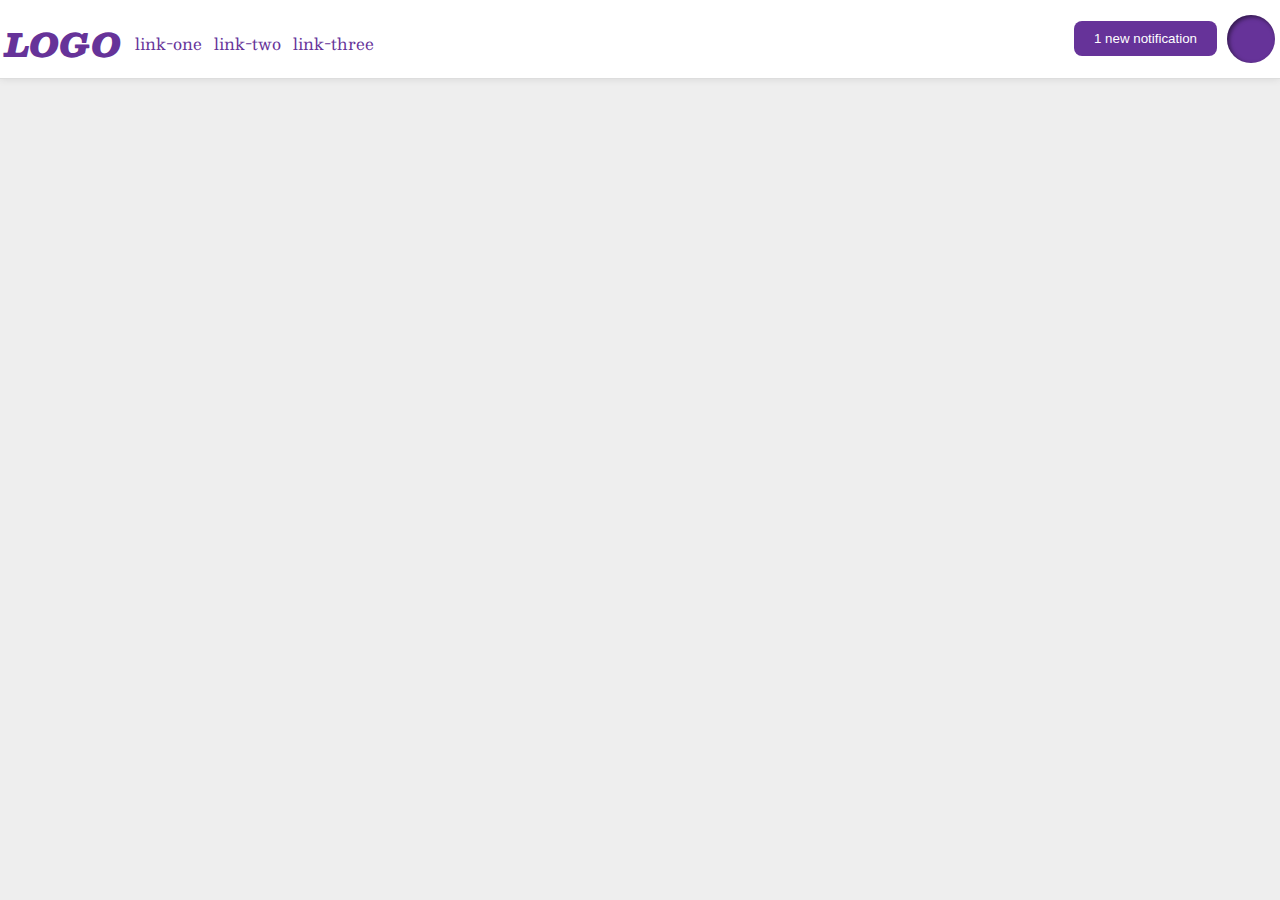
<file: flex/03-flex-header-2/index.html>
<!DOCTYPE html>
<html lang="en">
  <head>
    <meta charset="UTF-8" />
    <meta http-equiv="X-UA-Compatible" content="IE=edge" />
    <meta name="viewport" content="width=device-width, initial-scale=1.0" />
    <title>Flex Header 2</title>
    <link rel="stylesheet" href="style.css" />
  </head>
  <body>
    <div class="header">
      <div class="itmes">
        <div class="logo">LOGO</div>
        <ul class="links">
          <li><a href="google.com">link-one</a></li>
          <li><a href="google.com">link-two</a></li>
          <li><a href="google.com">link-three</a></li>
        </ul>
      </div>

      <button class="notifications">1 new notification</button>
      <div class="profile-image"></div>
    </div>
  </body>
</html>
</file>
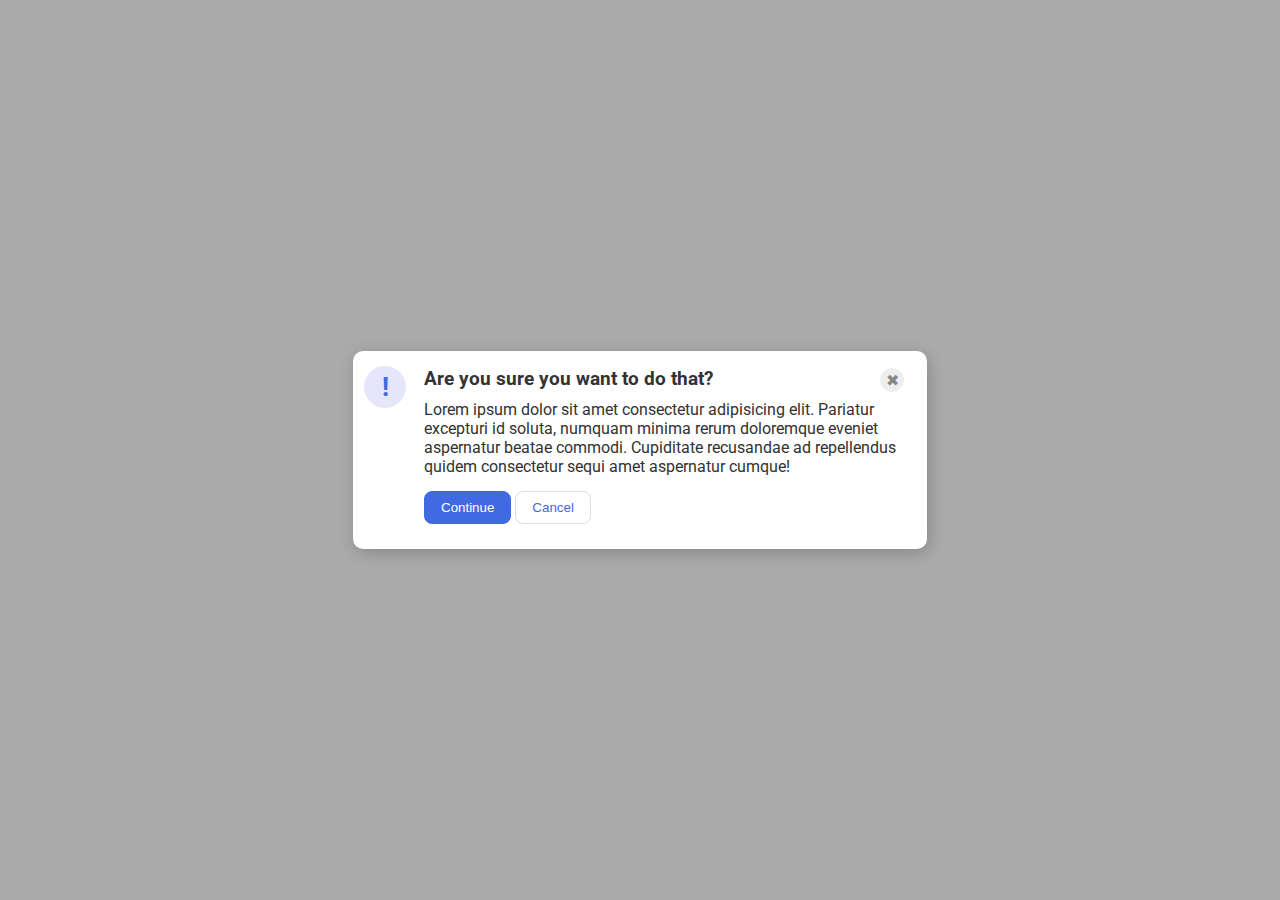
<file: flex/05-flex-modal/index.html>
<!DOCTYPE html>
<html lang="en">
  <head>
    <meta charset="UTF-8" />
    <meta http-equiv="X-UA-Compatible" content="IE=edge" />
    <meta name="viewport" content="width=device-width, initial-scale=1.0" />
    <link rel="stylesheet" href="style.css" />
    <title>Modal</title>
  </head>
  <body>
    <div class="modal">
      <article class="icons">
        <div class="icon">!</div>
      </article>

      <div class="header">
        <h3>Are you sure you want to do that?</h3>
        <button class="close-button">✖</button>
      </div>

      <div class="container">
        <div class="text">
          Lorem ipsum dolor sit amet consectetur adipisicing elit. Pariatur
          excepturi id soluta, numquam minima rerum doloremque eveniet
          aspernatur beatae commodi. Cupiditate recusandae ad repellendus quidem
          consectetur sequi amet aspernatur cumque!
        </div>
        <button class="continue">Continue</button>
        <button class="cancel">Cancel</button>
      </div>
    </div>
  </body>
</html>
</file>
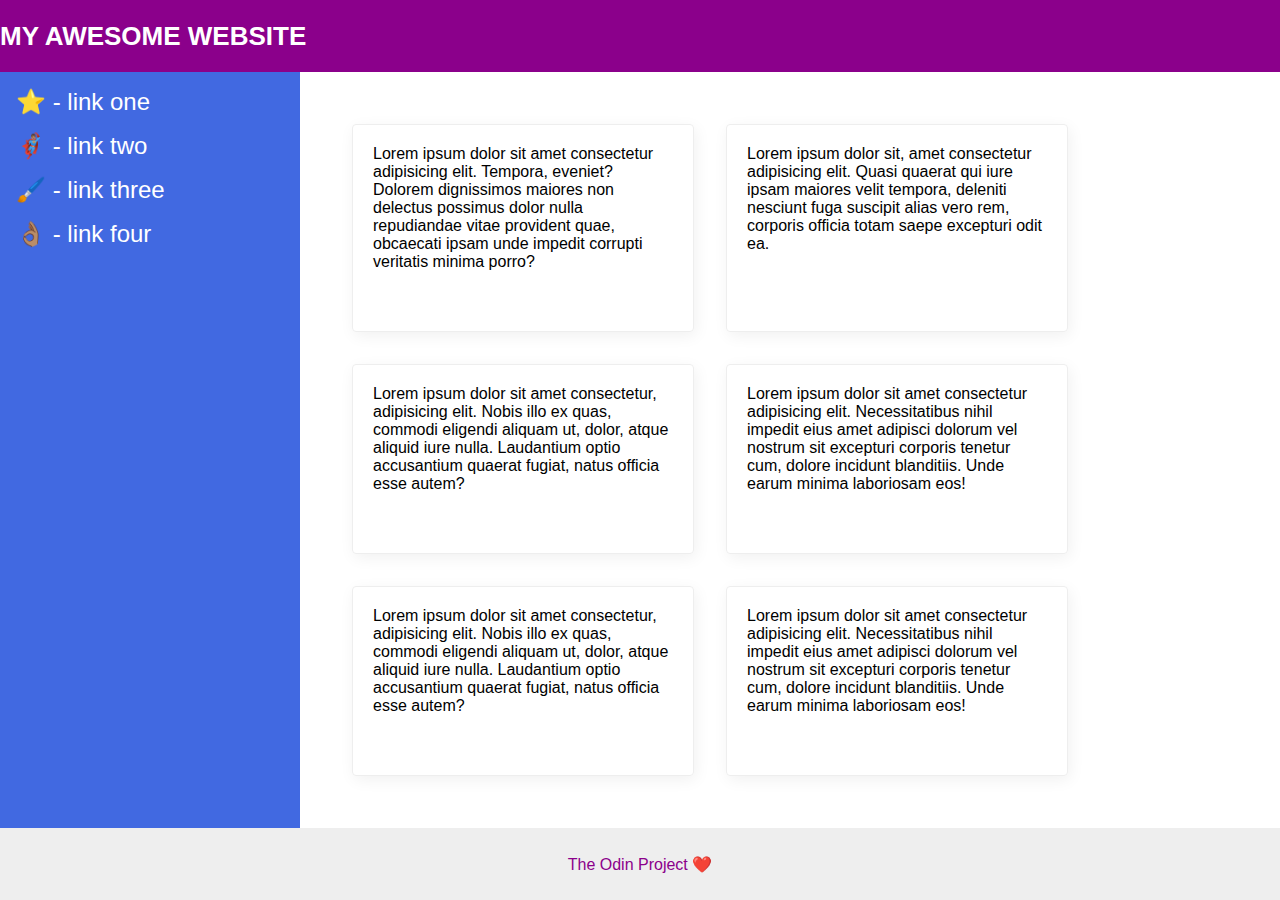
<file: flex/07-flex-layout-2/index.html>
<!DOCTYPE html>
<html lang="en">
  <head>
    <meta charset="UTF-8" />
    <meta http-equiv="X-UA-Compatible" content="IE=edge" />
    <meta name="viewport" content="width=device-width, initial-scale=1.0" />
    <title>The Holy Grail</title>
    <link rel="stylesheet" href="style.css" />
  </head>
  <body>
    <div class="header">MY AWESOME WEBSITE</div>
    <div class="container">
      <div class="sidebar">
        <ul>
          <li><a href="#">⭐ - link one</a></li>
          <li><a href="#">🦸🏽‍♂️ - link two</a></li>
          <li><a href="#">🖌️ - link three</a></li>
          <li><a href="#">👌🏽 - link four</a></li>
        </ul>
      </div>
      <div class="cards">
        <div class="card">
          Lorem ipsum dolor sit amet consectetur adipisicing elit. Tempora,
          eveniet? Dolorem dignissimos maiores non delectus possimus dolor nulla
          repudiandae vitae provident quae, obcaecati ipsam unde impedit
          corrupti veritatis minima porro?
        </div>
        <div class="card">
          Lorem ipsum dolor sit, amet consectetur adipisicing elit. Quasi
          quaerat qui iure ipsam maiores velit tempora, deleniti nesciunt fuga
          suscipit alias vero rem, corporis officia totam saepe excepturi odit
          ea.
        </div>
        <div class="card">
          Lorem ipsum dolor sit amet consectetur, adipisicing elit. Nobis illo
          ex quas, commodi eligendi aliquam ut, dolor, atque aliquid iure nulla.
          Laudantium optio accusantium quaerat fugiat, natus officia esse autem?
        </div>
        <div class="card">
          Lorem ipsum dolor sit amet consectetur adipisicing elit.
          Necessitatibus nihil impedit eius amet adipisci dolorum vel nostrum
          sit excepturi corporis tenetur cum, dolore incidunt blanditiis. Unde
          earum minima laboriosam eos!
        </div>
        <div class="card">
          Lorem ipsum dolor sit amet consectetur, adipisicing elit. Nobis illo
          ex quas, commodi eligendi aliquam ut, dolor, atque aliquid iure nulla.
          Laudantium optio accusantium quaerat fugiat, natus officia esse autem?
        </div>
        <div class="card">
          Lorem ipsum dolor sit amet consectetur adipisicing elit.
          Necessitatibus nihil impedit eius amet adipisci dolorum vel nostrum
          sit excepturi corporis tenetur cum, dolore incidunt blanditiis. Unde
          earum minima laboriosam eos!
        </div>
      </div>
    </div>
    <div class="footer">The Odin Project ❤️</div>
  </body>
</html>
</file>
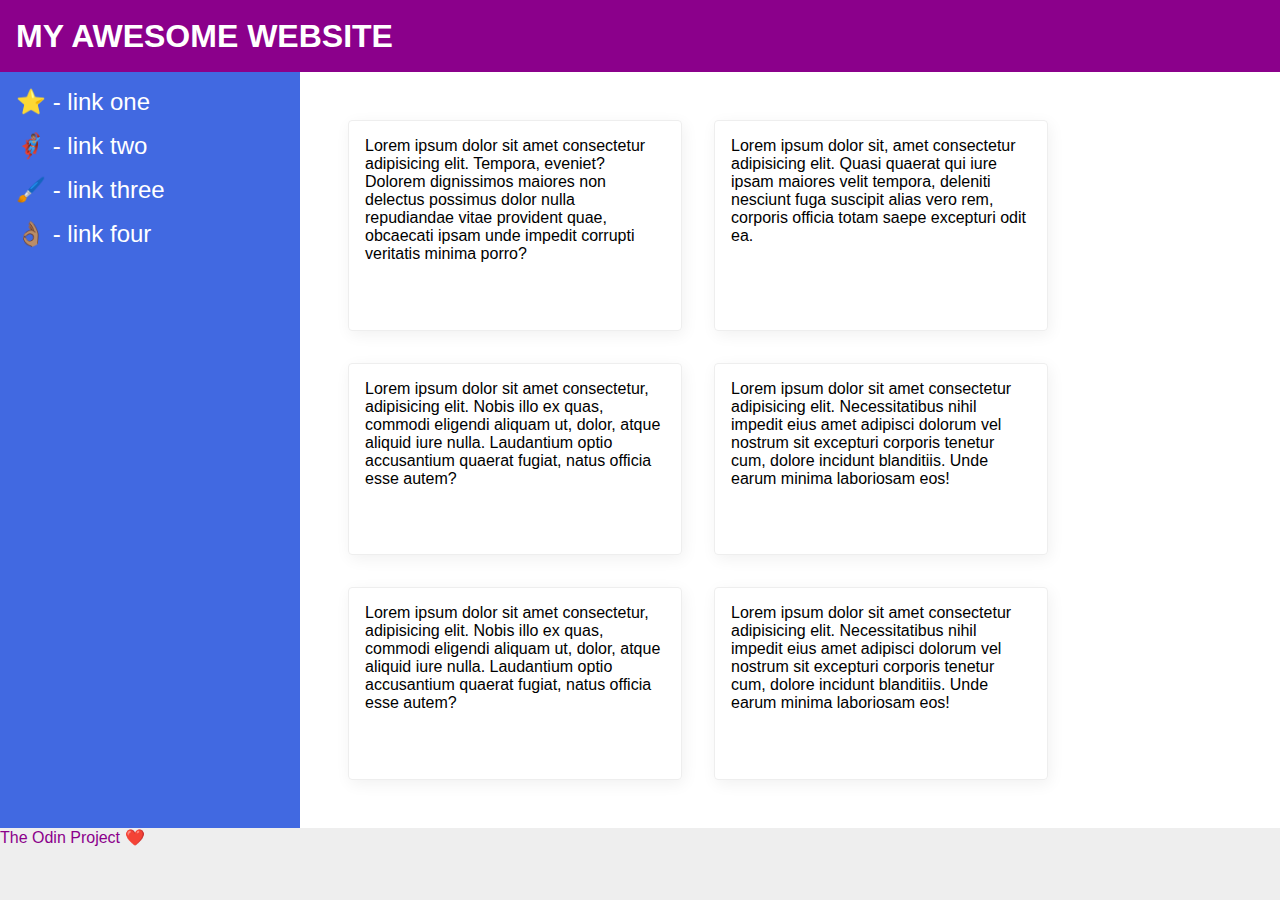
<file: flex/07-flex-layout-2/solution/solution.html>
<!DOCTYPE html>
<html lang="en">
  <head>
    <meta charset="UTF-8" />
    <meta http-equiv="X-UA-Compatible" content="IE=edge" />
    <meta name="viewport" content="width=device-width, initial-scale=1.0" />
    <title>The Holy Grail</title>
    <link rel="stylesheet" href="solution.css" />
  </head>
  <body>
    <div class="header">MY AWESOME WEBSITE</div>
    <div class="body">
      <div class="sidebar">
        <ul>
          <li><a href="#">⭐ - link one</a></li>
          <li><a href="#">🦸🏽‍♂️ - link two</a></li>
          <li><a href="#">🖌️ - link three</a></li>
          <li><a href="#">👌🏽 - link four</a></li>
        </ul>
      </div>
      <div class="container">
        <div class="card">
          Lorem ipsum dolor sit amet consectetur adipisicing elit. Tempora,
          eveniet? Dolorem dignissimos maiores non delectus possimus dolor nulla
          repudiandae vitae provident quae, obcaecati ipsam unde impedit
          corrupti veritatis minima porro?
        </div>
        <div class="card">
          Lorem ipsum dolor sit, amet consectetur adipisicing elit. Quasi
          quaerat qui iure ipsam maiores velit tempora, deleniti nesciunt fuga
          suscipit alias vero rem, corporis officia totam saepe excepturi odit
          ea.
        </div>
        <div class="card">
          Lorem ipsum dolor sit amet consectetur, adipisicing elit. Nobis illo
          ex quas, commodi eligendi aliquam ut, dolor, atque aliquid iure nulla.
          Laudantium optio accusantium quaerat fugiat, natus officia esse autem?
        </div>
        <div class="card">
          Lorem ipsum dolor sit amet consectetur adipisicing elit.
          Necessitatibus nihil impedit eius amet adipisci dolorum vel nostrum
          sit excepturi corporis tenetur cum, dolore incidunt blanditiis. Unde
          earum minima laboriosam eos!
        </div>
        <div class="card">
          Lorem ipsum dolor sit amet consectetur, adipisicing elit. Nobis illo
          ex quas, commodi eligendi aliquam ut, dolor, atque aliquid iure nulla.
          Laudantium optio accusantium quaerat fugiat, natus officia esse autem?
        </div>
        <div class="card">
          Lorem ipsum dolor sit amet consectetur adipisicing elit.
          Necessitatibus nihil impedit eius amet adipisci dolorum vel nostrum
          sit excepturi corporis tenetur cum, dolore incidunt blanditiis. Unde
          earum minima laboriosam eos!
        </div>
      </div>
    </div>
    <div class="footer">The Odin Project ❤️</div>
  </body>
</html>
</file>
<file: flex/03-flex-header-2/style.css>
/* this is some magical font-importing.  
you'll learn about it later. */
@import url("https://fonts.googleapis.com/css2?family=Besley:ital,wght@0,400;1,900&display=swap");

body {
  margin: 0;
  background: #eee;
  font-family: Besley, serif;
}

.header {
  background: white;
  border-bottom: 1px solid #ddd;
  box-shadow: 0 0 8px rgba(0, 0, 0, 0.1);
  display: flex;
  flex-direction: row;
  justify-content: space-between;
  height: 78px;
}
.itmes {
  display: flex;
  align-items: center;
}
.itmes .logo {
  margin: 10px 10px 0px 5px;
  display: flex;
  align-items: center;
}
.links {
  display: flex;
  gap: 12px;
  margin-top: 24px;
  padding-left: 4px;
}
.profile-image {
  background: rebeccapurple;
  box-shadow: inset 2px 2px 4px rgba(0, 0, 0, 0.5);
  border-radius: 50%;
  width: 48px;
  height: 48px;
  margin-left: 10px;
  margin-top: 15px;
  margin-right: 5px;
}

.logo {
  color: rebeccapurple;
  font-size: 32px;
  font-weight: 900;
  font-style: italic;
}

button {
  border: none;
  border-radius: 8px;
  background: rebeccapurple;
  color: white;
  padding: 8px 20px;
  height: 35px;
  margin-left: auto;
  display: flex;
  align-items: center;
  margin-top: 21px;
}

a {
  /* this removes the line under our links */
  text-decoration: none;
  color: rebeccapurple;
}

ul {
  list-style-type: none;
}
</file>
<file: flex/05-flex-modal/style.css>
@import url("https://fonts.googleapis.com/css2?family=Roboto:wght@400;700&display=swap");

html,
body {
  height: 100%;
}

body {
  font-family: Roboto, sans-serif;
  margin: 0;
  background: #aaa;
  color: #333;
  /* I'll give you this one for free lol */
  display: flex;
  align-items: center;
  justify-content: center;
}

.modal {
  background: white;
  width: 480px;
  border-radius: 10px;
  box-shadow: 2px 4px 16px rgba(0, 0, 0, 0.2);
  padding-top: 27px;
  padding-right: 23px;
  padding-left: 71px;
  padding-bottom: 25px;
}
.icons {
  display: flex;
  margin-left: -60px;
  margin-bottom: -40px;
  margin-top: -12px;
}

.icon {
  color: royalblue;
  font-size: 26px;
  font-weight: 700;
  background: lavender;
  width: 42px;
  height: 42px;
  border-radius: 50%;
  display: flex;
  align-items: center;
  justify-content: center;
}
.header {
  display: flex;
  font-weight: bold;
  justify-content: space-between;
}
.header h3 {
  margin-top: 0;
  margin-bottom: 10px;
}

.container .text {
  margin-bottom: 15px;
}

.close-button {
  background: #eee;
  border-radius: 50%;
  color: #888;
  font-weight: 400;
  font-size: 16px;
  height: 24px;
  width: 24px;
  display: flex;
  align-items: center;
  justify-content: center;
  border: 1px solid #eee;
  padding: 0;
}

button {
  cursor: pointer;
  padding: 8px 16px;
  border-radius: 8px;
}

button.continue {
  background: royalblue;
  border: 1px solid royalblue;
  color: white;
}

button.cancel {
  background: white;
  border: 1px solid #ddd;
  color: royalblue;
}
</file>
<file: flex/07-flex-layout-2/style.css>
body {
  font-family: -apple-system, BlinkMacSystemFont, 'Segoe UI', Roboto, Oxygen, Ubuntu, Cantarell, 'Open Sans', 'Helvetica Neue', sans-serif;
  margin: 0;
  min-height: 100vh;
  display: flex;
  flex-direction: column;
}

.header {
  height: 72px;
  background: darkmagenta;
  color: white;
  display: flex;
  align-items: center;
   font-size: 26px;
   font-weight: 900;
}
.container {
  flex: 1;
  display: flex;
}
.sidebar{
  padding: 16px;
  flex-shrink: 0;
  
}

.footer {
  height: 72px;
  background: #eee;
  color: darkmagenta;
}

.sidebar {
  width: 300px;
  background: royalblue;
  box-sizing: border-box;
}

.card {
  border: 1px solid #eee;
  box-shadow: 2px 4px 16px rgba(0,0,0,.06);
  border-radius: 4px;
}

ul, a {
  text-decoration: none;
  list-style-type: none;
  margin: 0;
  padding: 0;
}
li {
  margin-bottom: 16px;
}
a {
  font-size: 24px;
  color: white;
}
.cards {
padding: 36px;
display: flex;
flex-wrap: wrap;

}
.card {
  padding: 20px;
  margin: 16px;
  width: 300px;

}
.footer {
  display: flex;
  align-items: center;
  justify-content: center;
}

/* SOLUTION */

/* body {
  display: flex;
  flex-direction: column;
}

.header {
  display: flex;
  align-items: center;
  padding: 0 16px;
  font-size: 32px;
  font-weight: 900;
}

.body {
  flex: 1;
  display: flex;
}

.sidebar {
  flex-shrink: 0;
  padding: 16px;
}

ul {
  list-style-type: none;
  margin: 0;
  padding: 0;
}

li {
  margin-bottom: 16px;
}

a {
  color: white;
  text-decoration: none;
  font-size: 24px;
}

.container {
  padding: 32px;
  display: flex;
  flex-wrap: wrap;
}

.card {
  padding: 16px;
  margin: 16px;
  width: 300px;
}

.footer {
  display: flex;
  align-items: center;
  justify-content: center;
} */
</file>
<file: flex/07-flex-layout-2/solution/solution.css>
body {
  font-family: -apple-system, BlinkMacSystemFont, 'Segoe UI', Roboto, Oxygen, Ubuntu, Cantarell, 'Open Sans', 'Helvetica Neue', sans-serif;
  margin: 0;
  min-height: 100vh;
}

.header {
  height: 72px;
  background: darkmagenta;
  color: white;
}

.footer {
  height: 72px;
  background: #eee;
  color: darkmagenta;
}

.sidebar {
  width: 300px;
  background: royalblue;
  box-sizing: border-box;
}

.card {
  border: 1px solid #eee;
  box-shadow: 2px 4px 16px rgba(0,0,0,.06);
  border-radius: 4px;
}

/* SOLUTION */

body {
  display: flex;
  flex-direction: column;
}

.header {
  display: flex;
  align-items: center;
  padding: 0 16px;
  font-size: 32px;
  font-weight: 900;
}

.body {
  flex: 1;
  display: flex;
}

.sidebar {
  flex-shrink: 0;
  padding: 16px;
}

ul {
  list-style-type: none;
  margin: 0;
  padding: 0;
}

li {
  margin-bottom: 16px;
}

a {
  color: white;
  text-decoration: none;
  font-size: 24px;
}

.container {
  padding: 32px;
  display: flex;
  flex-wrap: wrap;
}

.card {
  padding: 16px;
  margin: 16px;
  width: 300px;
}

/* .footer {
  display: flex;
  align-items: center;
  justify-content: center;
} */
</file>
